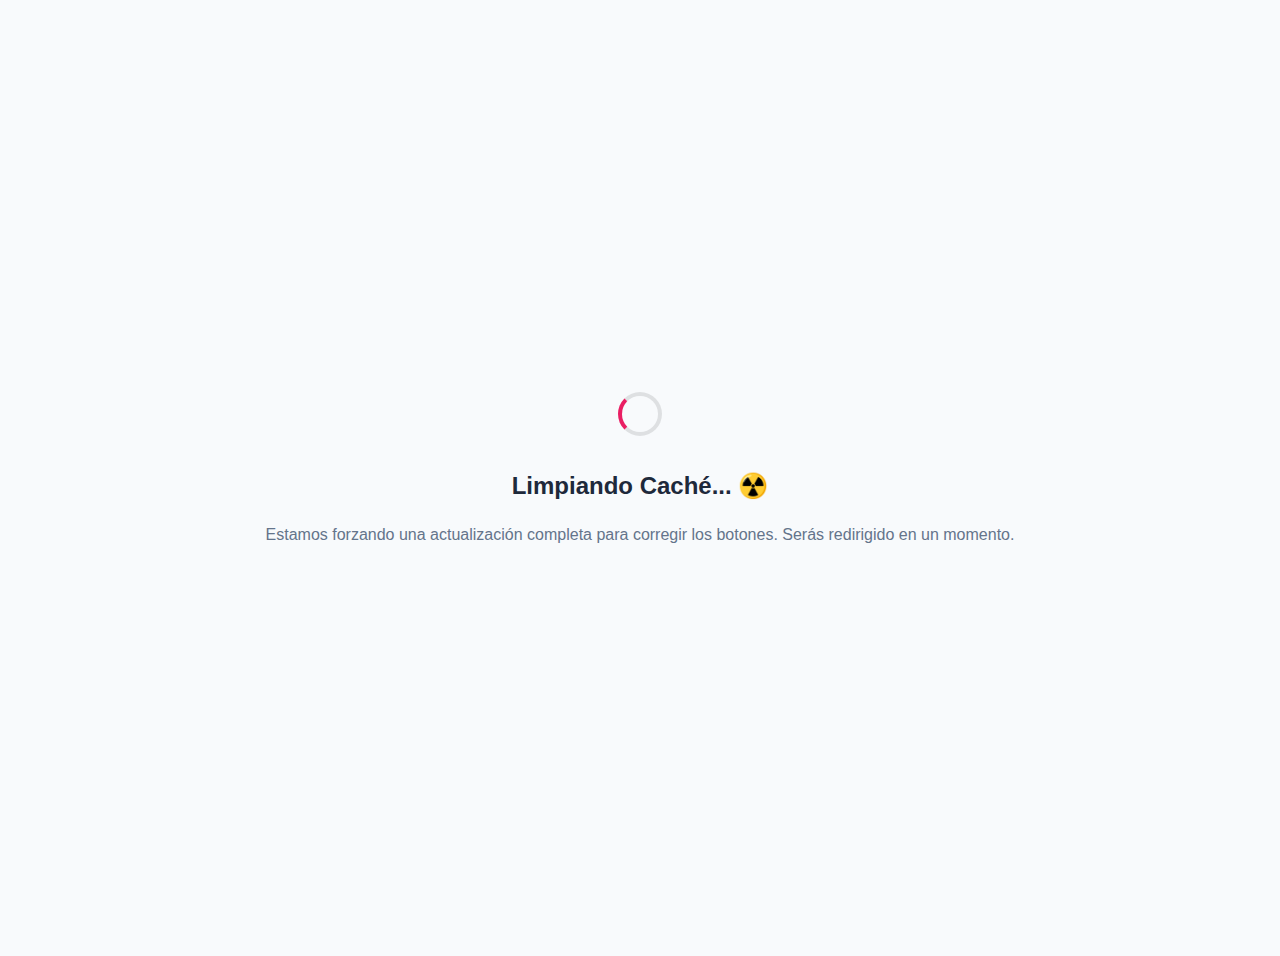
<file: clean.html>
<!DOCTYPE html>
<html lang="es">

<head>
    <meta charset="UTF-8">
    <meta name="viewport" content="width=device-width, initial-scale=1.0">
    <title>Limpieza Profunda - ClarityCash</title>
    <style>
        body {
            font-family: sans-serif;
            display: flex;
            flex-direction: column;
            align-items: center;
            justify-content: center;
            height: 100vh;
            text-align: center;
            background: #f8fafc;
            color: #1e293b;
            padding: 20px;
        }

        .spinner {
            border: 4px solid rgba(0, 0, 0, .1);
            width: 36px;
            height: 36px;
            border-radius: 50%;
            border-left-color: #E91E63;
            animation: spin 1s linear infinite;
            margin-bottom: 20px;
        }

        @keyframes spin {
            0% {
                transform: rotate(0deg);
            }

            100% {
                transform: rotate(360deg);
            }
        }

        h1 {
            font-size: 1.5rem;
            margin-bottom: 10px;
        }

        p {
            color: #64748b;
            margin-bottom: 20px;
        }
    </style>
</head>

<body>
    <div class="spinner"></div>
    <h1>Limpiando Caché... ☢️</h1>
    <p>Estamos forzando una actualización completa para corregir los botones. Serás redirigido en un momento.</p>

    <script>
        async function runNuclearCleanup() {
            console.log('☢️ Running Nuclear Cleanup...');

            // 1. Unregister all Service Workers
            if ('serviceWorker' in navigator) {
                const registrations = await navigator.serviceWorker.getRegistrations();
                for (let registration of registrations) {
                    await registration.unregister();
                    console.log('SW Unregistered');
                }
            }

            // 2. Delete all Caches
            if ('caches' in window) {
                const names = await caches.keys();
                for (let name of names) {
                    await caches.delete(name);
                    console.log('Cache Deleted:', name);
                }
            }

            // 3. Clear LocalStorage and SessionStorage
            localStorage.clear();
            sessionStorage.clear();
            console.log('Storage Cleared');

            // 4. Force reload index.html with cache-buster
            setTimeout(() => {
                window.location.href = 'index.html?force_reset=' + Date.now();
            }, 1000);
        }

        runNuclearCleanup().catch(err => {
            console.error('Cleanup failed:', err);
            window.location.href = 'index.html?error_reset=' + Date.now();
        });
    </script>
</body>

</html>
</file>
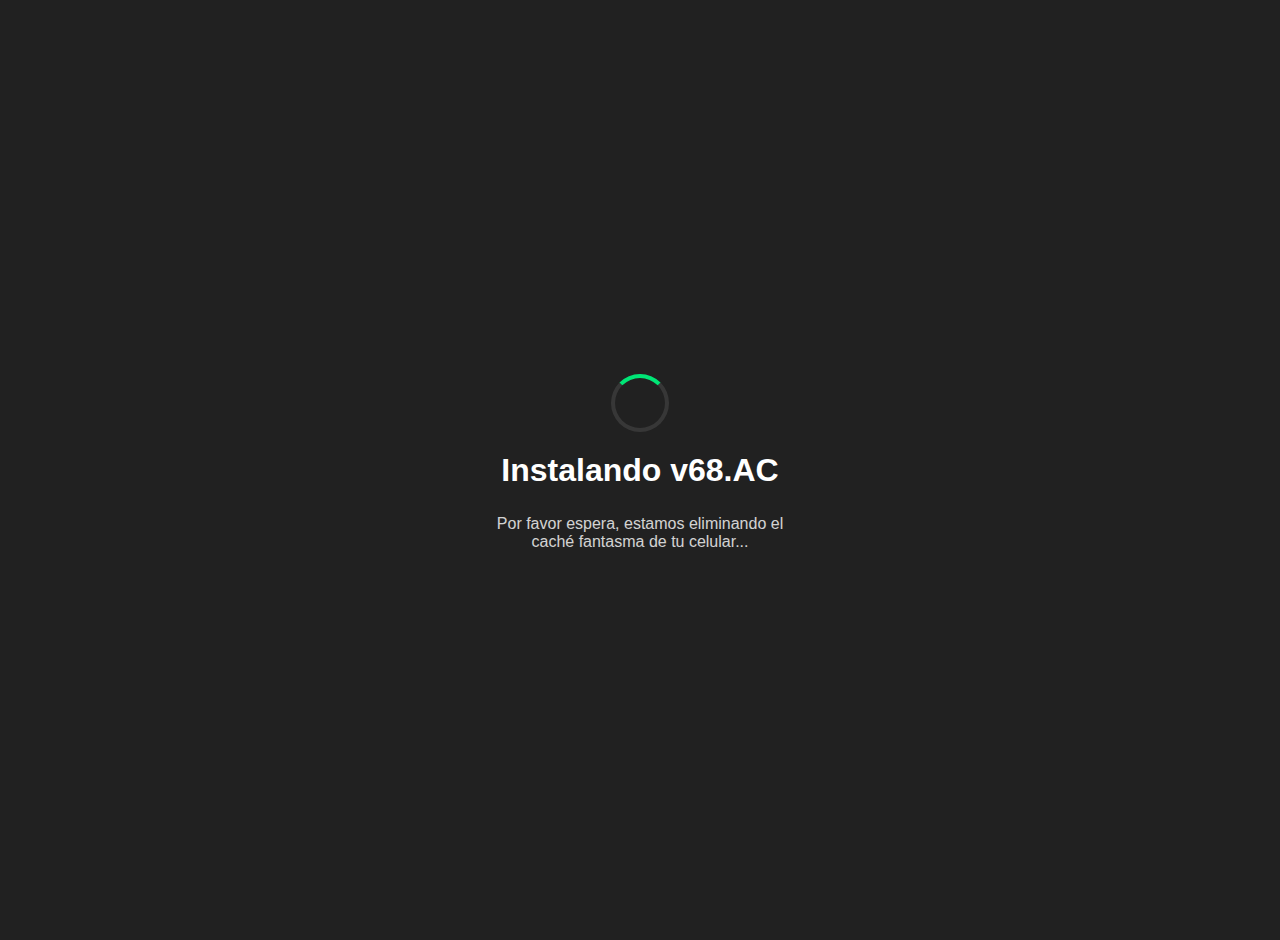
<file: install-update.html>
<!DOCTYPE html>
<html lang="es">

<head>
    <meta charset="UTF-8">
    <meta name="viewport" content="width=device-width, initial-scale=1.0">
    <title>ClarityCash Mega Update</title>
    <style>
        body {
            font-family: sans-serif;
            display: flex;
            flex-direction: column;
            align-items: center;
            justify-content: center;
            height: 100vh;
            margin: 0;
            background: #212121;
            color: white;
            text-align: center;
            padding: 20px;
        }

        .spinner {
            border: 4px solid rgba(255, 255, 255, 0.1);
            border-top: 4px solid #00E676;
            border-radius: 50%;
            width: 50px;
            height: 50px;
            animation: spin 1s linear infinite;
            margin-bottom: 20px;
        }

        @keyframes spin {
            0% {
                transform: rotate(0deg);
            }

            100% {
                transform: rotate(360deg);
            }
        }

        button {
            background: #00E676;
            color: black;
            border: none;
            padding: 12px 24px;
            border-radius: 8px;
            font-weight: bold;
            font-size: 1.1rem;
            margin-top: 20px;
            cursor: pointer;
        }
    </style>
</head>

<body>
    <div class="spinner"></div>
    <h1 style="margin:0; margin-bottom: 10px;">Instalando v68.AC</h1>
    <p style="opacity: 0.8; max-width: 300px;">Por favor espera, estamos eliminando el caché fantasma de tu celular...
    </p>

    <script>
        async function nukeAndDeploy() {
            try {
                // 1. Kill Service Workers
                if ('serviceWorker' in navigator) {
                    const regs = await navigator.serviceWorker.getRegistrations();
                    for (let r of regs) await r.unregister();
                }

                // 2. Kill Cache
                if ('caches' in window) {
                    const keys = await caches.keys();
                    for (let k of keys) await caches.delete(k);
                }

                // 3. Mark Version
                localStorage.setItem('cc_app_version', '68.V');

                // 4. Force Reload to actual app bypassing caches
                setTimeout(() => {
                    const bust = Date.now();
                    window.location.href = 'index.html?v=68V&nocache=' + bust;
                }, 1500);

            } catch (e) {
                alert("Error borrando cache: " + e.message);
            }
        }

        window.onload = nukeAndDeploy;
    </script>
</body>

</html>
</file>
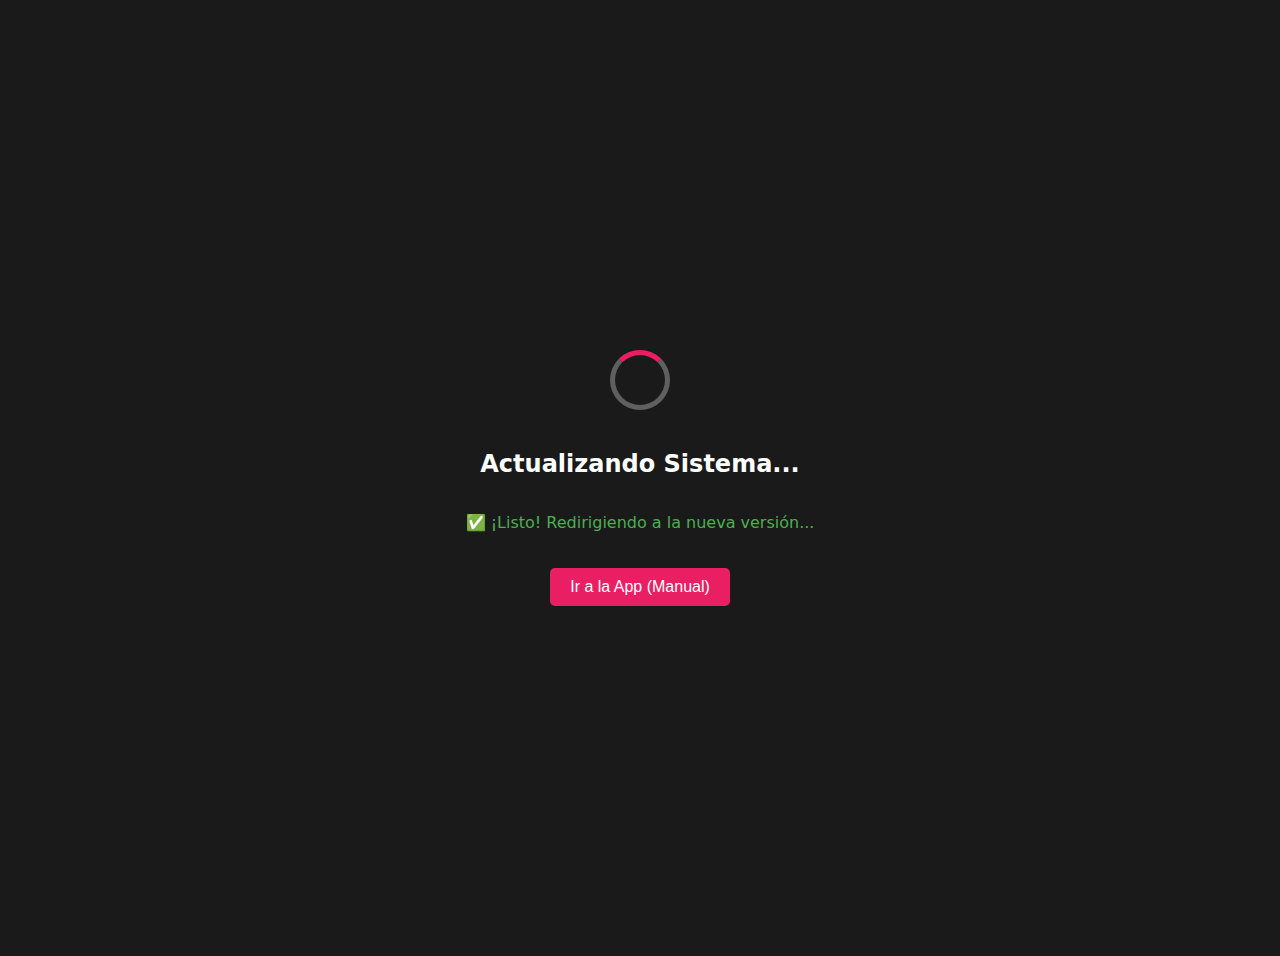
<file: reset_app.html>
<!DOCTYPE html>
<html lang="es">

<head>
    <meta charset="UTF-8">
    <meta name="viewport" content="width=device-width, initial-scale=1.0">
    <title>Reiniciando ClarityCash...</title>
    <style>
        body {
            font-family: system-ui, -apple-system, sans-serif;
            background: #1a1a1a;
            color: white;
            display: flex;
            flex-direction: column;
            align-items: center;
            justify-content: center;
            height: 100vh;
            text-align: center;
            padding: 20px;
        }

        .spinner {
            width: 50px;
            height: 50px;
            border: 5px solid rgba(255, 255, 255, 0.3);
            border-radius: 50%;
            border-top-color: #E91E63;
            animation: spin 1s ease-in-out infinite;
            margin-bottom: 20px;
        }

        @keyframes spin {
            to {
                transform: rotate(360deg);
            }
        }

        button {
            margin-top: 20px;
            padding: 10px 20px;
            background: #E91E63;
            border: none;
            color: white;
            border-radius: 5px;
            font-size: 1rem;
            cursor: pointer;
        }
    </style>
</head>

<body>
    <div class="spinner"></div>
    <h2>Actualizando Sistema...</h2>
    <p id="status">Por favor espera mientras limpiamos la memoria antigua...</p>
    <button onclick="window.location.href='index.html?v=' + Date.now()">Ir a la App (Manual)</button>

    <script>
        async function nuclearReset() {
            const status = document.getElementById('status');
            const log = (msg) => console.log(msg);

            try {
                // 1. Unregister Service Workers (Safely)
                try {
                    if ('serviceWorker' in navigator) {
                        const registrations = await navigator.serviceWorker.getRegistrations();
                        for (const registration of registrations) {
                            await registration.unregister();
                            log('SW Unregistered');
                        }
                    }
                } catch (e) {
                    log('SW Unregister failed (expected on file://): ' + e.message);
                }

                // 2. Clear All Caches (Safely)
                try {
                    if ('caches' in window) {
                        const keys = await caches.keys();
                        for (const key of keys) {
                            await caches.delete(key);
                            log('Cache Deleted: ' + key);
                        }
                    }
                } catch (e) {
                    log('Cache clear failed: ' + e.message);
                }

                // 3. Clear Storage
                localStorage.clear();
                sessionStorage.clear();
                log('Storage Cleared');

                status.textContent = "✅ ¡Listo! Redirigiendo a la nueva versión...";
                status.style.color = "#4CAF50";

                // 4. Redirect back to index.html with a timestamp to force fresh load
                setTimeout(() => {
                    // Force a new URL to bypass browser cache
                    window.location.href = 'index.html?t=' + Date.now();
                }, 1000);

            } catch (error) {
                console.error(error);
                status.textContent = "❌ Error inesperado: " + error.message;
            }
        }

        // Run automatically
        window.onload = nuclearReset;
    </script>
</body>

</html>
</file>
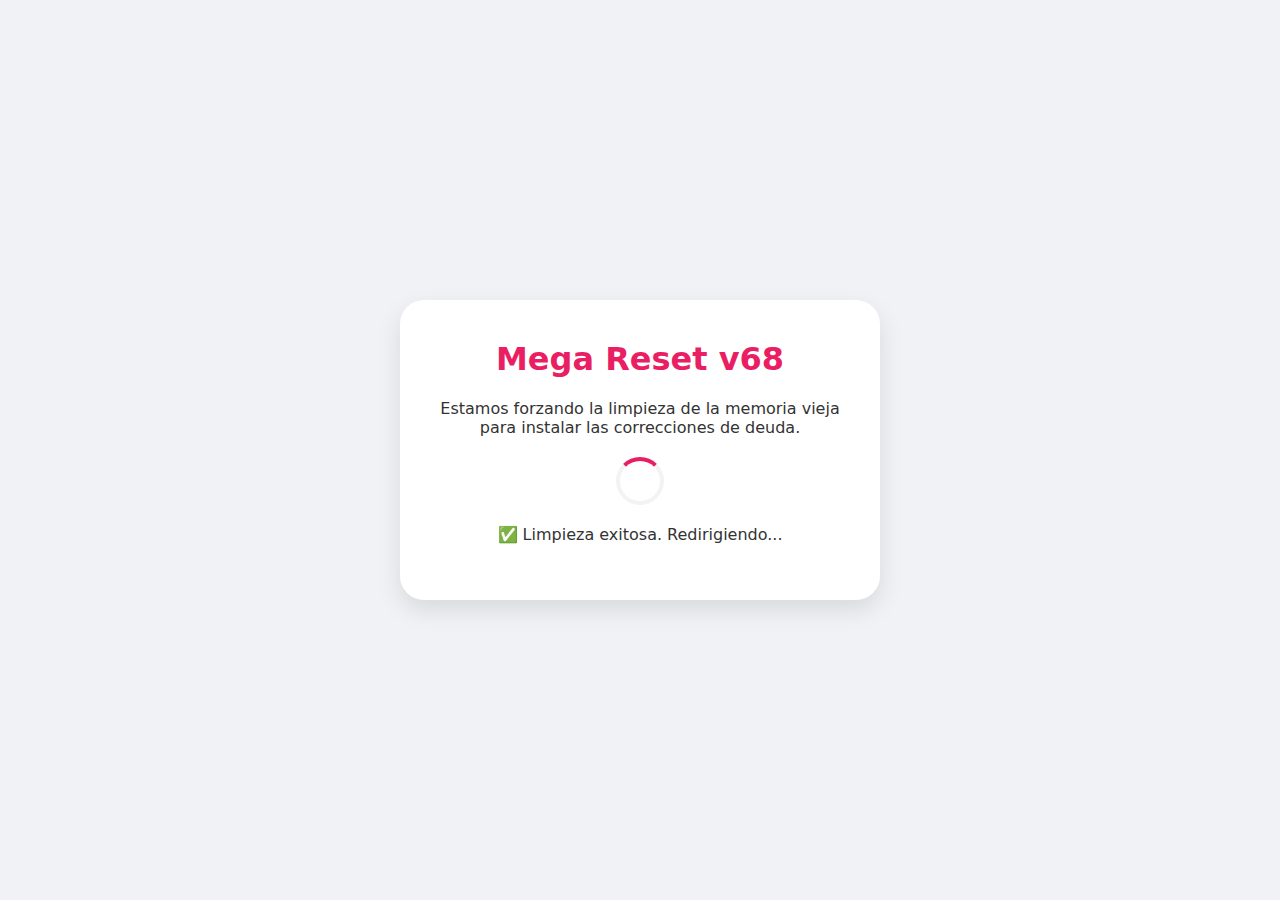
<file: update.html>
<!DOCTYPE html>
<html>

<head>
    <title>ClarityCash Mega Reset</title>
    <meta charset="UTF-8">
    <meta name="viewport" content="width=device-width, initial-scale=1.0">
    <style>
        body {
            font-family: -apple-system, system-ui, sans-serif;
            display: flex;
            flex-direction: column;
            align-items: center;
            justify-content: center;
            height: 100vh;
            margin: 0;
            background: #f0f2f5;
            text-align: center;
            color: #333;
        }

        .box {
            background: white;
            padding: 40px;
            border-radius: 24px;
            box-shadow: 0 10px 25px rgba(0, 0, 0, 0.1);
            max-width: 400px;
        }

        h1 {
            color: #E91E63;
            margin-top: 0;
        }

        .spinner {
            border: 4px solid #f3f3f3;
            border-top: 4px solid #E91E63;
            border-radius: 50%;
            width: 40px;
            height: 40px;
            animation: spin 1s linear infinite;
            margin: 20px auto;
        }

        @keyframes spin {
            0% {
                transform: rotate(0deg);
            }

            100% {
                transform: rotate(360deg);
            }
        }
    </style>
</head>

<body>
    <div class="box">
        <h1>Mega Reset v68</h1>
        <p>Estamos forzando la limpieza de la memoria vieja para instalar las correcciones de deuda.</p>
        <div class="spinner"></div>
        <p id="status">Limpiando Service Workers...</p>
    </div>

    <script>
        async function megaReset() {
            try {
                // 1. Unregister ALL service workers
                if ('serviceWorker' in navigator) {
                    const registrations = await navigator.serviceWorker.getRegistrations();
                    for (let registration of registrations) {
                        await registration.unregister();
                        console.log('SW Unregistered');
                    }
                }

                // 2. Clear ALL caches
                if ('caches' in window) {
                    const names = await caches.keys();
                    for (let name of names) {
                        await caches.delete(name);
                        console.log('Cache Deleted:', name);
                    }
                }

                // 3. Clear App Version Marker
                localStorage.removeItem('cc_app_version');

                document.getElementById('status').textContent = '✅ Limpieza exitosa. Redirigiendo...';

                // 4. Redirect to index with cache buster
                setTimeout(() => {
                    window.location.href = 'index.html?mega-update=' + Date.now();
                }, 1000);

            } catch (e) {
                document.getElementById('status').innerHTML = '❌ Error. Por favor cierra la pestaña y ábrela de nuevo.<br><small>' + e.message + '</small>';
            }
        }

        window.onload = megaReset;
    </script>
</body>

</html>
</file>
